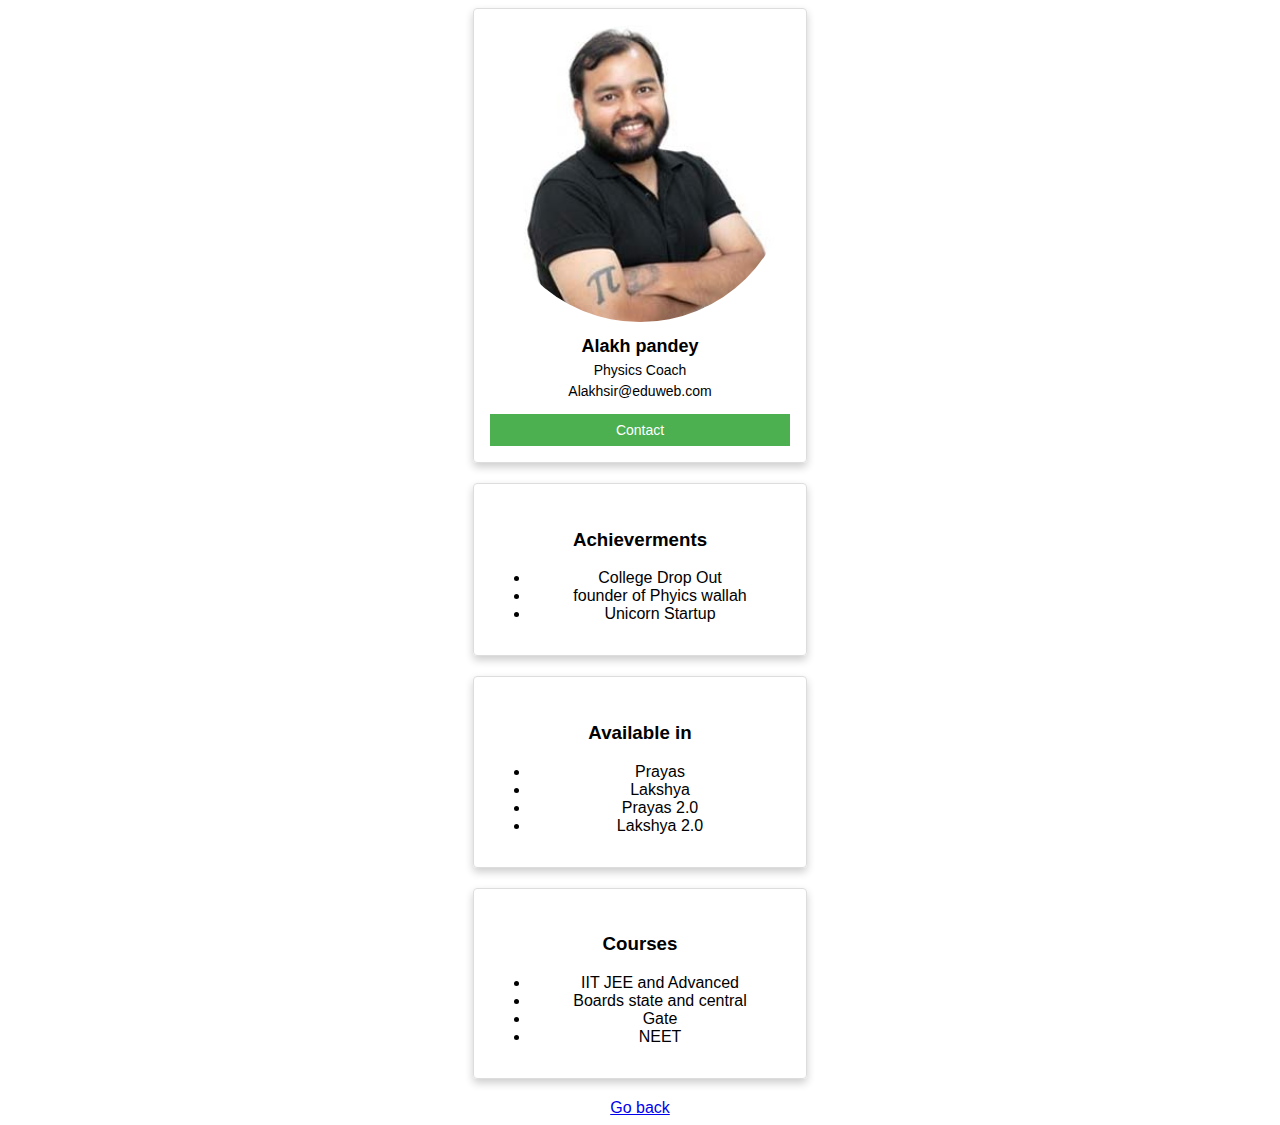
<file: Html/alakh.html>
<!DOCTYPE html>
<html lang="en">
<head>
    <meta charset="UTF-8">
    <meta name="viewport" content="width=device-width, initial-scale=1.0">
    <title>Document</title>
    <style>
body {
font-family: Arial, sans-serif;
}

.card {
 width: 300px;
 border: 1px solid #ddd;
 border-radius: 4px;
 padding: 16px;
 box-shadow: 0 4px 8px 0 rgba(0,0,0,0.2);
 transition: 0.3s;
 margin-bottom: 20px;
}

.card:hover {
 box-shadow: 0 8px 16px 0 rgba(0,0,0,0.2);
}

.card img {
 width: 100%;
 height: auto;
 border-radius: 50%;
}

.container {
 text-align: center;
 padding-top: 10px;
}

.container h4 {
 margin: 0;
 font-size: 18px;
}

.container p {
 margin: 0;
 font-size: 14px;
 padding-top: 5px;
}

button {
 background-color: #4CAF50;
 color: white;
 padding: 8px 12px;
 margin-top: 10px;
 border: none;
 cursor: pointer;
 width: 100%;
 font-size: 14px;
 transition: 0.3s;
}

button:hover {
 background-color: #45a049;
}
    </style>
</head>
<body>
    
    <center>
        <div class="card">
            <img src="a.jpg" alt="Sachin Jhakar">
            <div class="container">
              <h4><b> Alakh pandey </b></h4>
              <p>Physics Coach</p>
              
              <p>Alakhsir@eduweb.com</p>
              <p><button>Contact</button></p>
            </div>
          </div>
          
          <div class="card">
            <div class="container">
                <h3>Achieverments</h3>
                <ul>
                    <li>College Drop Out</li>
                  <li>founder of Phyics wallah</li>
                  <li>Unicorn Startup</li>
                  
                </ul>
              </div>
          </div>
          
          <div class="card">
            <div class="container">
                <h3>Available in</h3>
          <ul>
            <li>Prayas</li>
            <li>Lakshya</li>
            <li>Prayas 2.0</li>
            <li>Lakshya 2.0</li>
          </ul>
            </div>
          </div>
          
          <div class="card">
            <div class="container">
                <h3>Courses</h3>
                <ul>
                  <li>IIT JEE and Advanced</li>
                  <li>Boards state and central</li>
                  <li>Gate</li>
                  <li>NEET</li>
                </ul>
            </div>
          </div>
          
    </center>
    <center><a href="index.html">Go back</a></center>
</body>
</html>
</file>
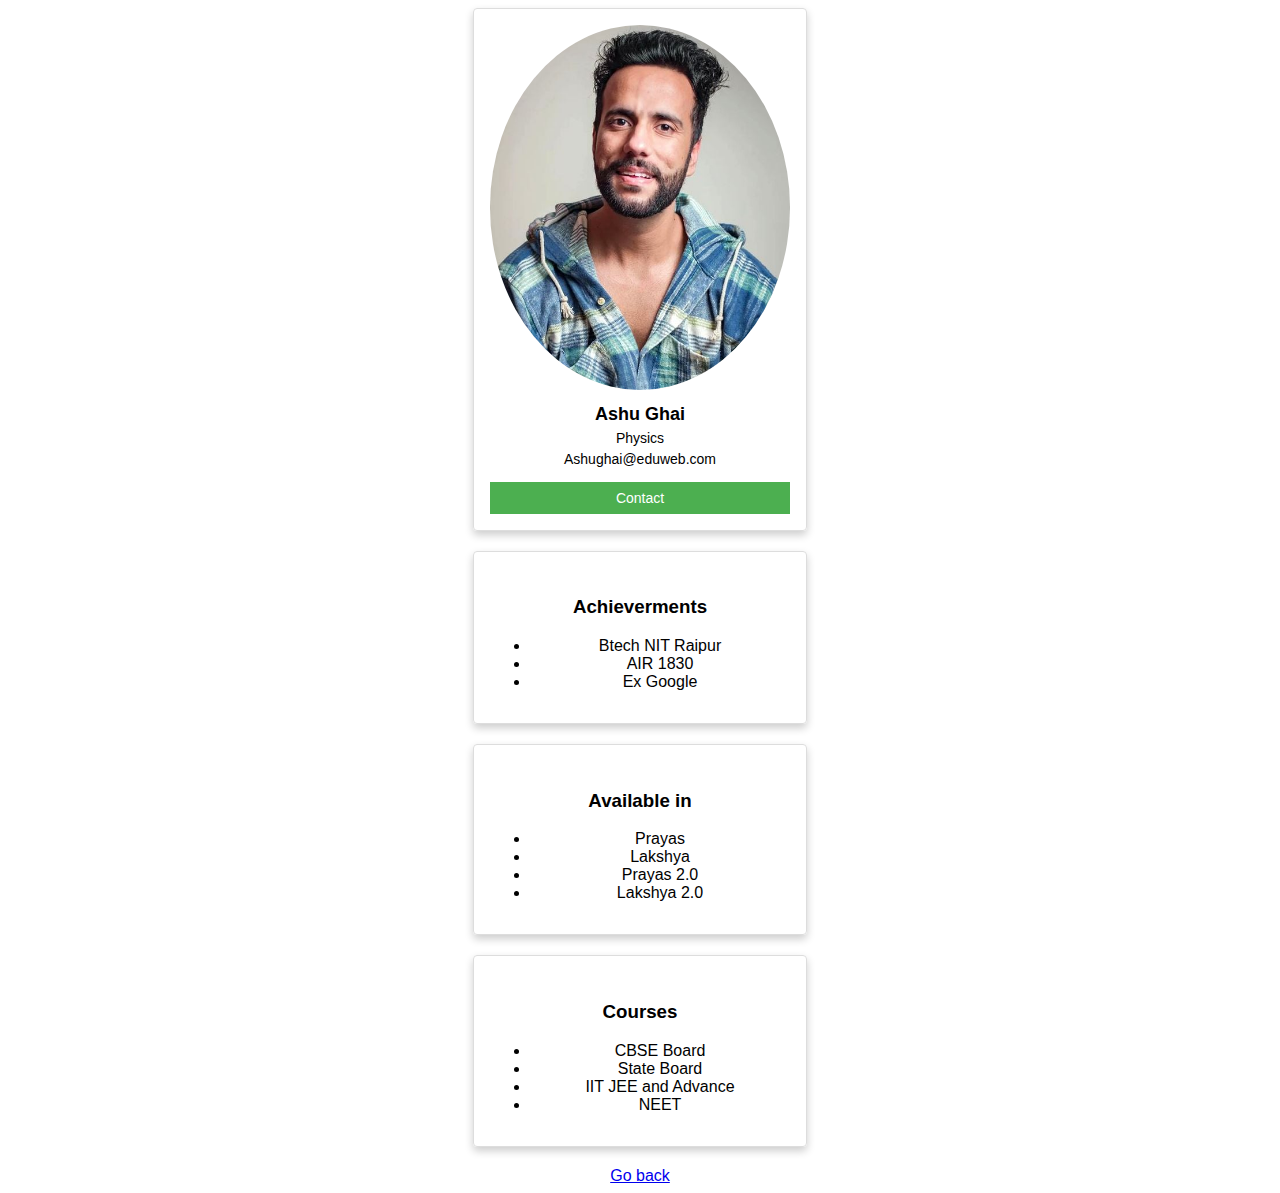
<file: Html/ashu.html>
<!DOCTYPE html>
<html lang="en">
<head>
    <meta charset="UTF-8">
    <meta name="viewport" content="width=device-width, initial-scale=1.0">
    <title>Document</title>
    <style>
body {
font-family: Arial, sans-serif;
}

.card {
 width: 300px;
 border: 1px solid #ddd;
 border-radius: 4px;
 padding: 16px;
 box-shadow: 0 4px 8px 0 rgba(0,0,0,0.2);
 transition: 0.3s;
 margin-bottom: 20px;
}

.card:hover {
 box-shadow: 0 8px 16px 0 rgba(0,0,0,0.2);
}

.card img {
 width: 100%;
 height: auto;
 border-radius: 50%;
}

.container {
 text-align: center;
 padding-top: 10px;
}

.container h4 {
 margin: 0;
 font-size: 18px;
}

.container p {
 margin: 0;
 font-size: 14px;
 padding-top: 5px;
}

button {
 background-color: #4CAF50;
 color: white;
 padding: 8px 12px;
 margin-top: 10px;
 border: none;
 cursor: pointer;
 width: 100%;
 font-size: 14px;
 transition: 0.3s;
}

button:hover {
 background-color: #45a049;
}
    </style>
</head>
<body>
    
    <center>
        <div class="card">
            <img src="G.jpg" alt="Sachin Jhakar">
            <div class="container">
              <h4><b> Ashu Ghai</b></h4>
              <p>Physics </p>
              
              <p>Ashughai@eduweb.com</p>
              <p><button>Contact</button></p>
            </div>
          </div>
          
          <div class="card">
            <div class="container">
                <h3>Achieverments</h3>
                <ul>
                    <li>Btech NIT Raipur</li>
                  <li>AIR 1830</li>
                  <li>Ex Google </li>
                  
                </ul>
              </div>
          </div>
          
          <div class="card">
            <div class="container">
                <h3>Available in</h3>
          <ul>
            <li>Prayas</li>
            <li>Lakshya</li>
            <li>Prayas 2.0</li>
            <li>Lakshya 2.0</li>
          </ul>
            </div>
          </div>
          
          <div class="card">
            <div class="container">
                <h3>Courses</h3>
                <ul>
                  <li>CBSE Board</li>
                  <li>State Board</li>
                  <li>IIT JEE and Advance </li>
                  <li>NEET</li>
                </ul>
            </div>
          </div>
          
    </center>
    <center><a href="index.html">Go back</a></center>
</body>
</html>
</file>
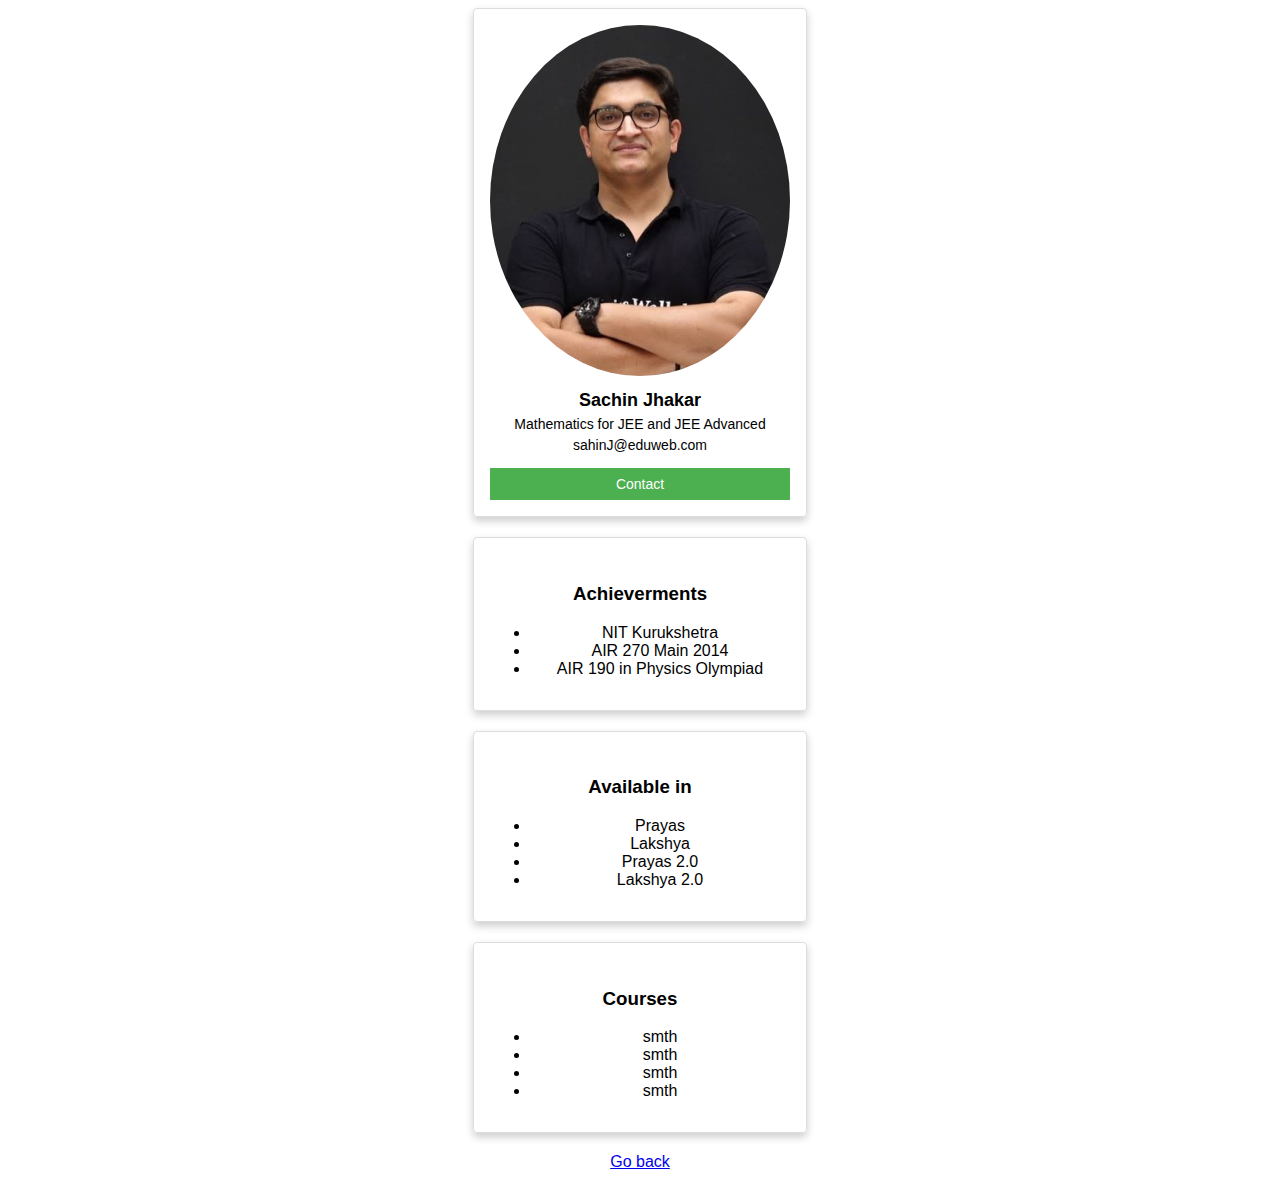
<file: Html/sachin.html>
<!DOCTYPE html>
<html lang="en">
<head>
    <meta charset="UTF-8">
    <meta name="viewport" content="width=device-width, initial-scale=1.0">
    <title>Document</title>
    <style>
body {
font-family: Arial, sans-serif;
}

.card {
 width: 300px;
 border: 1px solid #ddd;
 border-radius: 4px;
 padding: 16px;
 box-shadow: 0 4px 8px 0 rgba(0,0,0,0.2);
 transition: 0.3s;
 margin-bottom: 20px;
}

.card:hover {
 box-shadow: 0 8px 16px 0 rgba(0,0,0,0.2);
}

.card img {
 width: 100%;
 height: auto;
 border-radius: 50%;
}

.container {
 text-align: center;
 padding-top: 10px;
}

.container h4 {
 margin: 0;
 font-size: 18px;
}

.container p {
 margin: 0;
 font-size: 14px;
 padding-top: 5px;
}

button {
 background-color: #4CAF50;
 color: white;
 padding: 8px 12px;
 margin-top: 10px;
 border: none;
 cursor: pointer;
 width: 100%;
 font-size: 14px;
 transition: 0.3s;
}

button:hover {
 background-color: #45a049;
}
    </style>
</head>
<body>
    
    <center>
        <div class="card">
            <img src="j.jpeg" alt="Sachin Jhakar">
            <div class="container">
              <h4><b> Sachin Jhakar</b></h4>
              <p>Mathematics for JEE and JEE Advanced</p>
              
              <p>sahinJ@eduweb.com</p>
              <p><button>Contact</button></p>
            </div>
          </div>
          
          <div class="card">
            <div class="container">
                <h3>Achieverments</h3>
                <ul>
                    <li> NIT Kurukshetra</li>
                  <li>AIR 270 Main 2014</li>
                  <li>AIR 190 in Physics Olympiad</li>
                  
                </ul>
              </div>
          </div>
          
          <div class="card">
            <div class="container">
                <h3>Available in</h3>
          <ul>
            <li>Prayas</li>
            <li>Lakshya</li>
            <li>Prayas 2.0</li>
            <li>Lakshya 2.0</li>
          </ul>
            </div>
          </div>
          
          <div class="card">
            <div class="container">
                <h3>Courses</h3>
                <ul>
                  <li>smth</li>
                  <li>smth</li>
                  <li>smth</li>
                  <li>smth</li>
                </ul>
            </div>
          </div>
          
    </center>
    <center><a href="index.html">Go back</a></center>
</body>
</html>
</file>
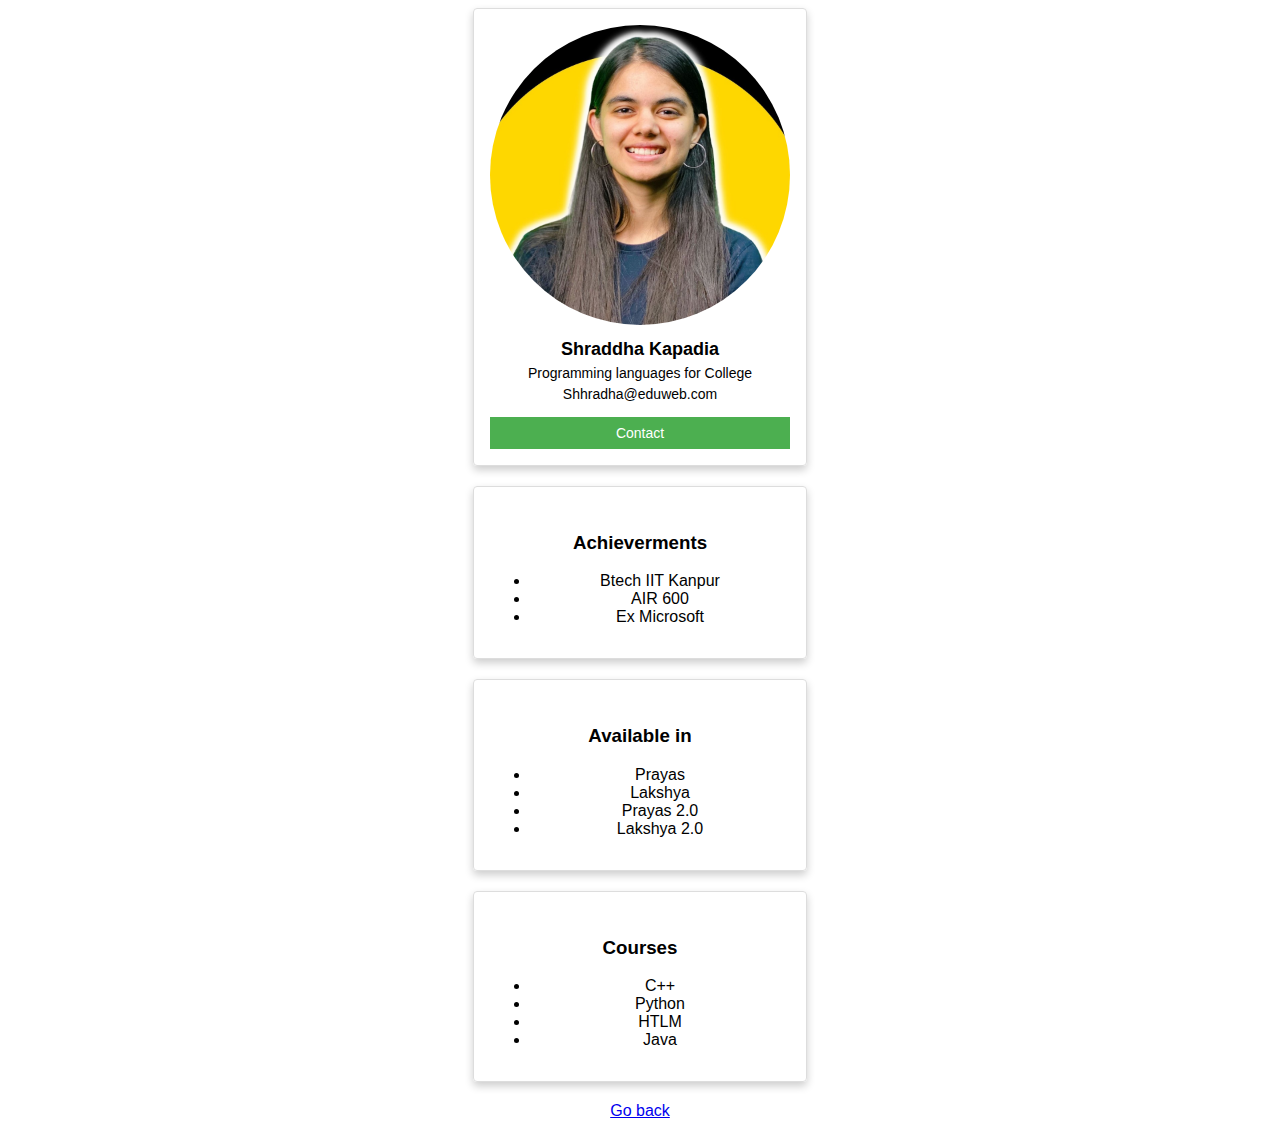
<file: Html/shraddha.html>
<!DOCTYPE html>
<html lang="en">
<head>
    <meta charset="UTF-8">
    <meta name="viewport" content="width=device-width, initial-scale=1.0">
    <title>Document</title>
    <style>
body {
font-family: Arial, sans-serif;
}

.card {
 width: 300px;
 border: 1px solid #ddd;
 border-radius: 4px;
 padding: 16px;
 box-shadow: 0 4px 8px 0 rgba(0,0,0,0.2);
 transition: 0.3s;
 margin-bottom: 20px;
}

.card:hover {
 box-shadow: 0 8px 16px 0 rgba(0,0,0,0.2);
}

.card img {
 width: 100%;
 height: auto;
 border-radius: 50%;
}

.container {
 text-align: center;
 padding-top: 10px;
}

.container h4 {
 margin: 0;
 font-size: 18px;
}

.container p {
 margin: 0;
 font-size: 14px;
 padding-top: 5px;
}

button {
 background-color: #4CAF50;
 color: white;
 padding: 8px 12px;
 margin-top: 10px;
 border: none;
 cursor: pointer;
 width: 100%;
 font-size: 14px;
 transition: 0.3s;
}

button:hover {
 background-color: #45a049;
}
    </style>
</head>
<body>
    
    <center>
        <div class="card">
            <img src="c.jpg" alt="Sachin Jhakar">
            <div class="container">
              <h4><b> Shraddha Kapadia</b></h4>
              <p>Programming languages for College</p>
              
              <p>Shhradha@eduweb.com</p>
              <p><button>Contact</button></p>
            </div>
          </div>
          
          <div class="card">
            <div class="container">
                <h3>Achieverments</h3>
                <ul>
                    <li>Btech IIT Kanpur</li>
                  <li>AIR 600</li>
                  <li>Ex Microsoft</li>
                  
                </ul>
              </div>
          </div>
          
          <div class="card">
            <div class="container">
                <h3>Available in</h3>
          <ul>
            <li>Prayas</li>
            <li>Lakshya</li>
            <li>Prayas 2.0</li>
            <li>Lakshya 2.0</li>
          </ul>
            </div>
          </div>
          
          <div class="card">
            <div class="container">
                <h3>Courses</h3>
                <ul>
                  <li>C++</li>
                  <li>Python</li>
                  <li>HTLM</li>
                  <li>Java</li>
                </ul>
            </div>
          </div>
          
    </center>
    <center><a href="index.html">Go back</a></center>
</body>
</html>
</file>
